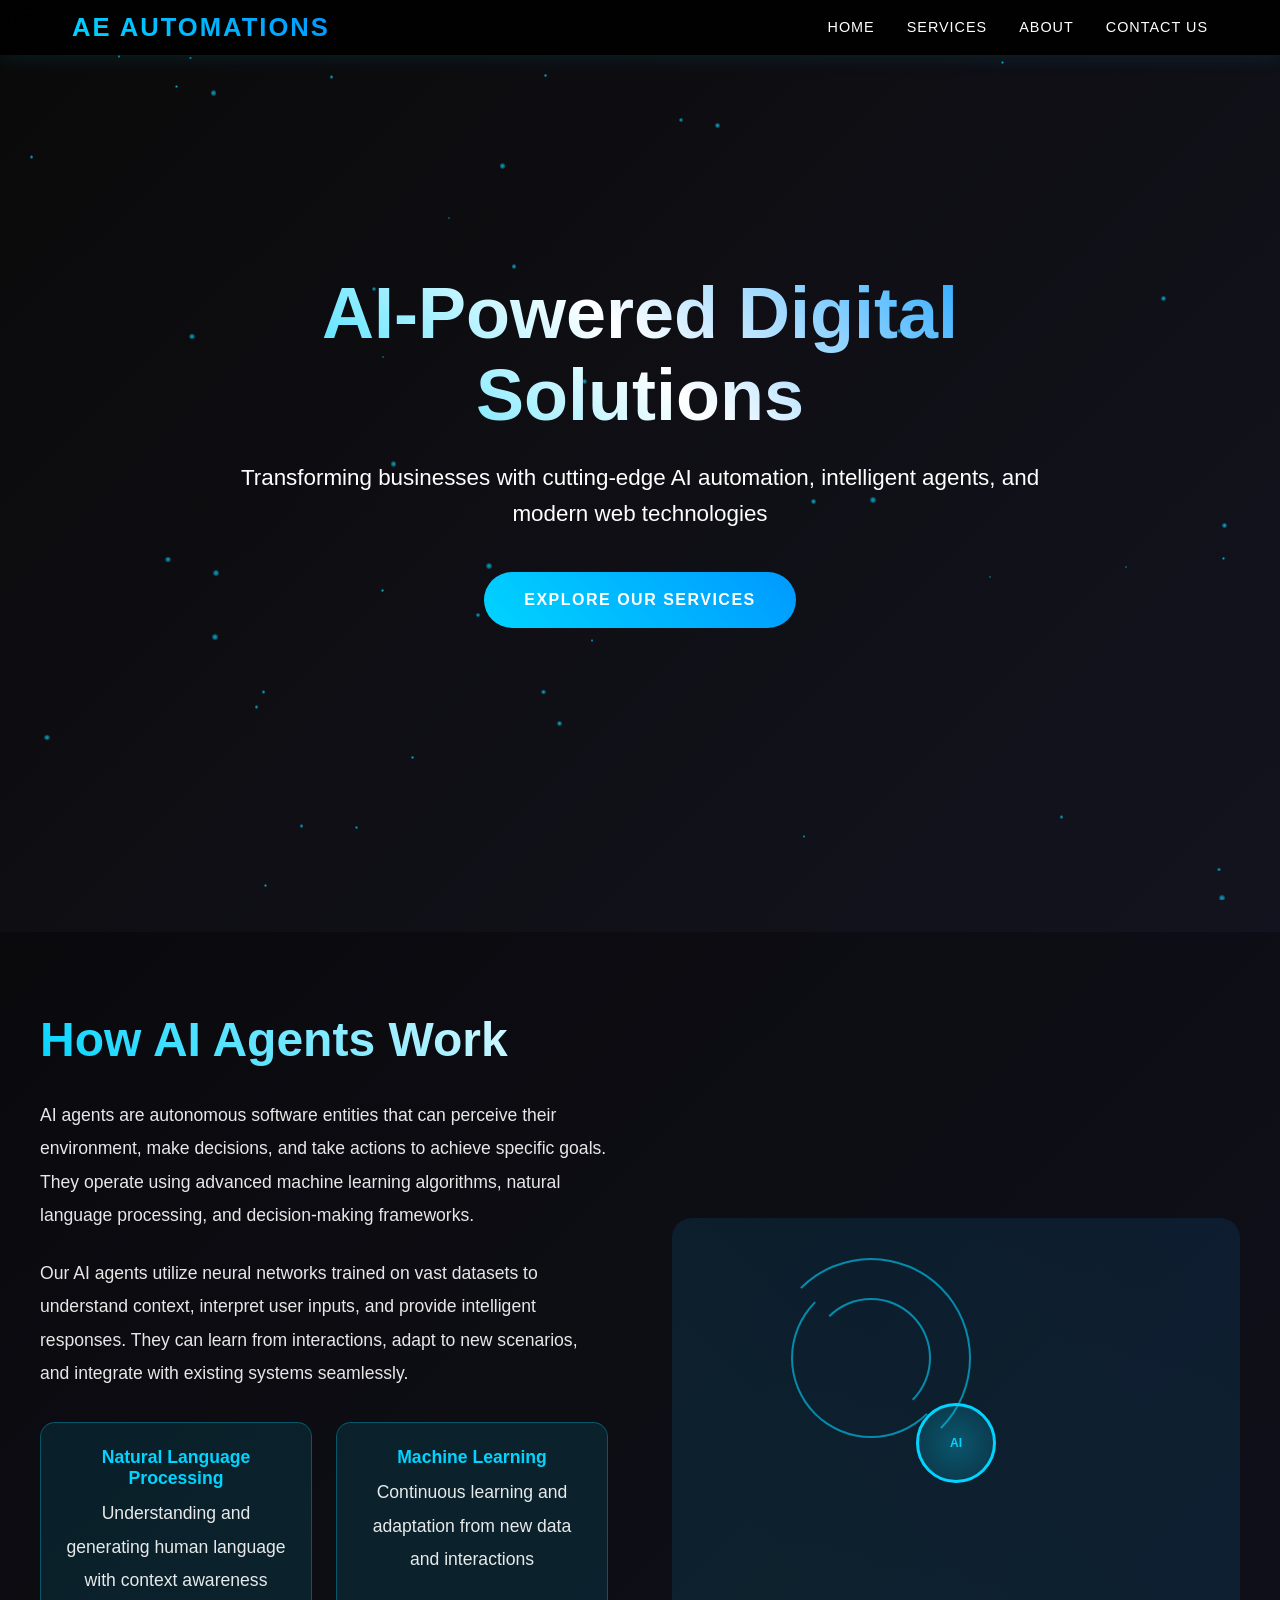
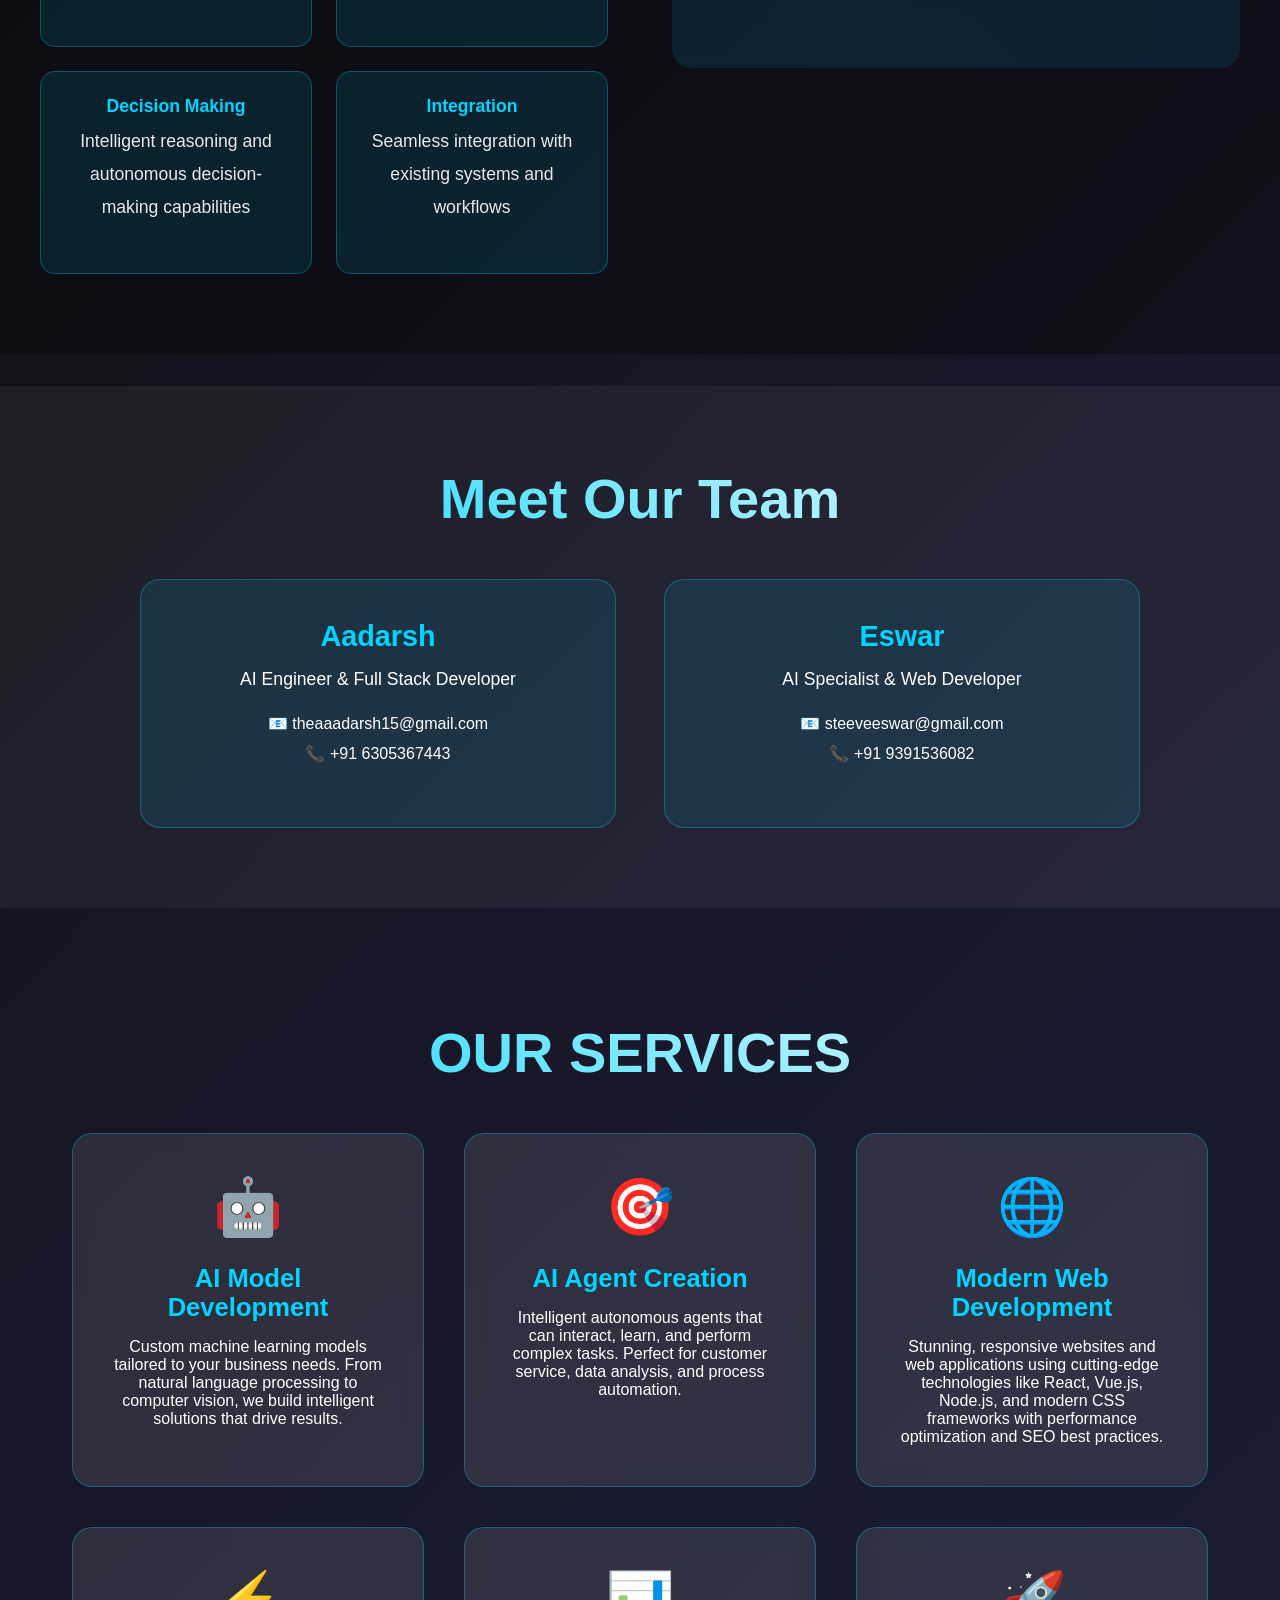
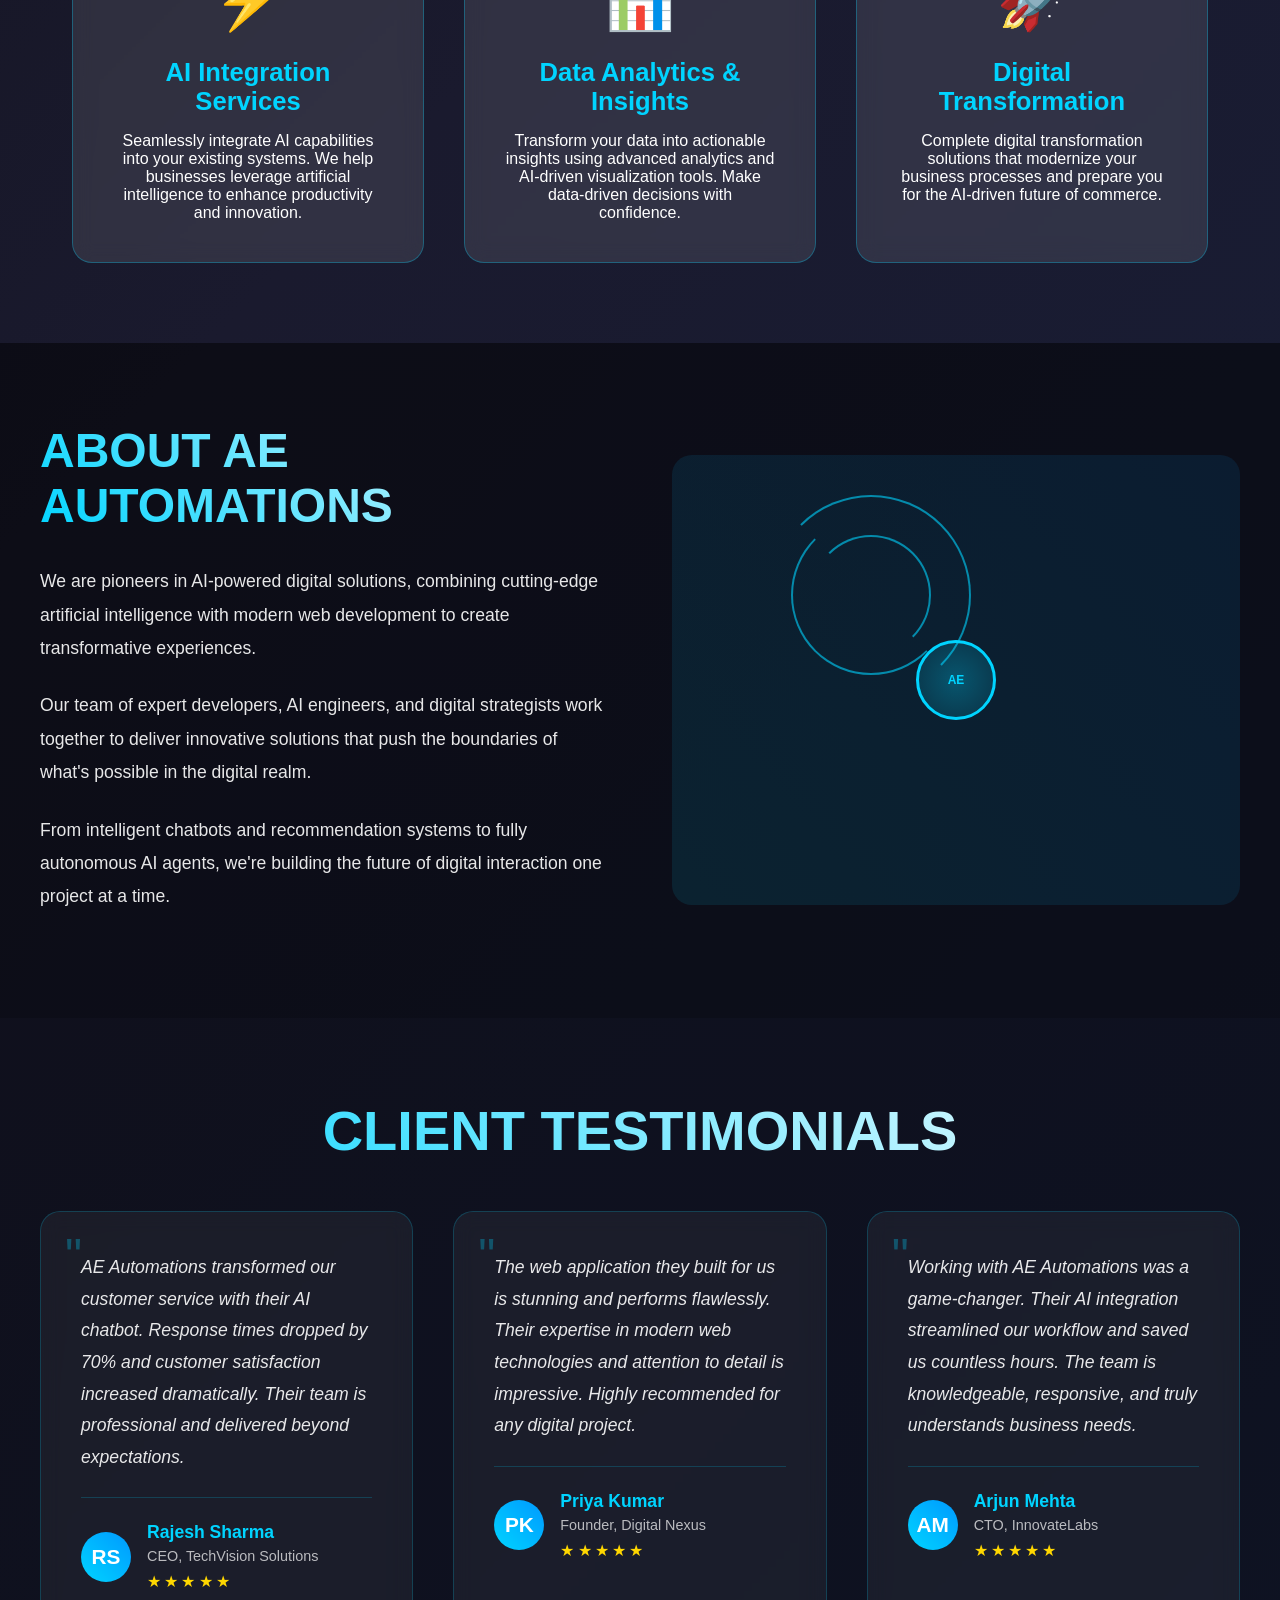
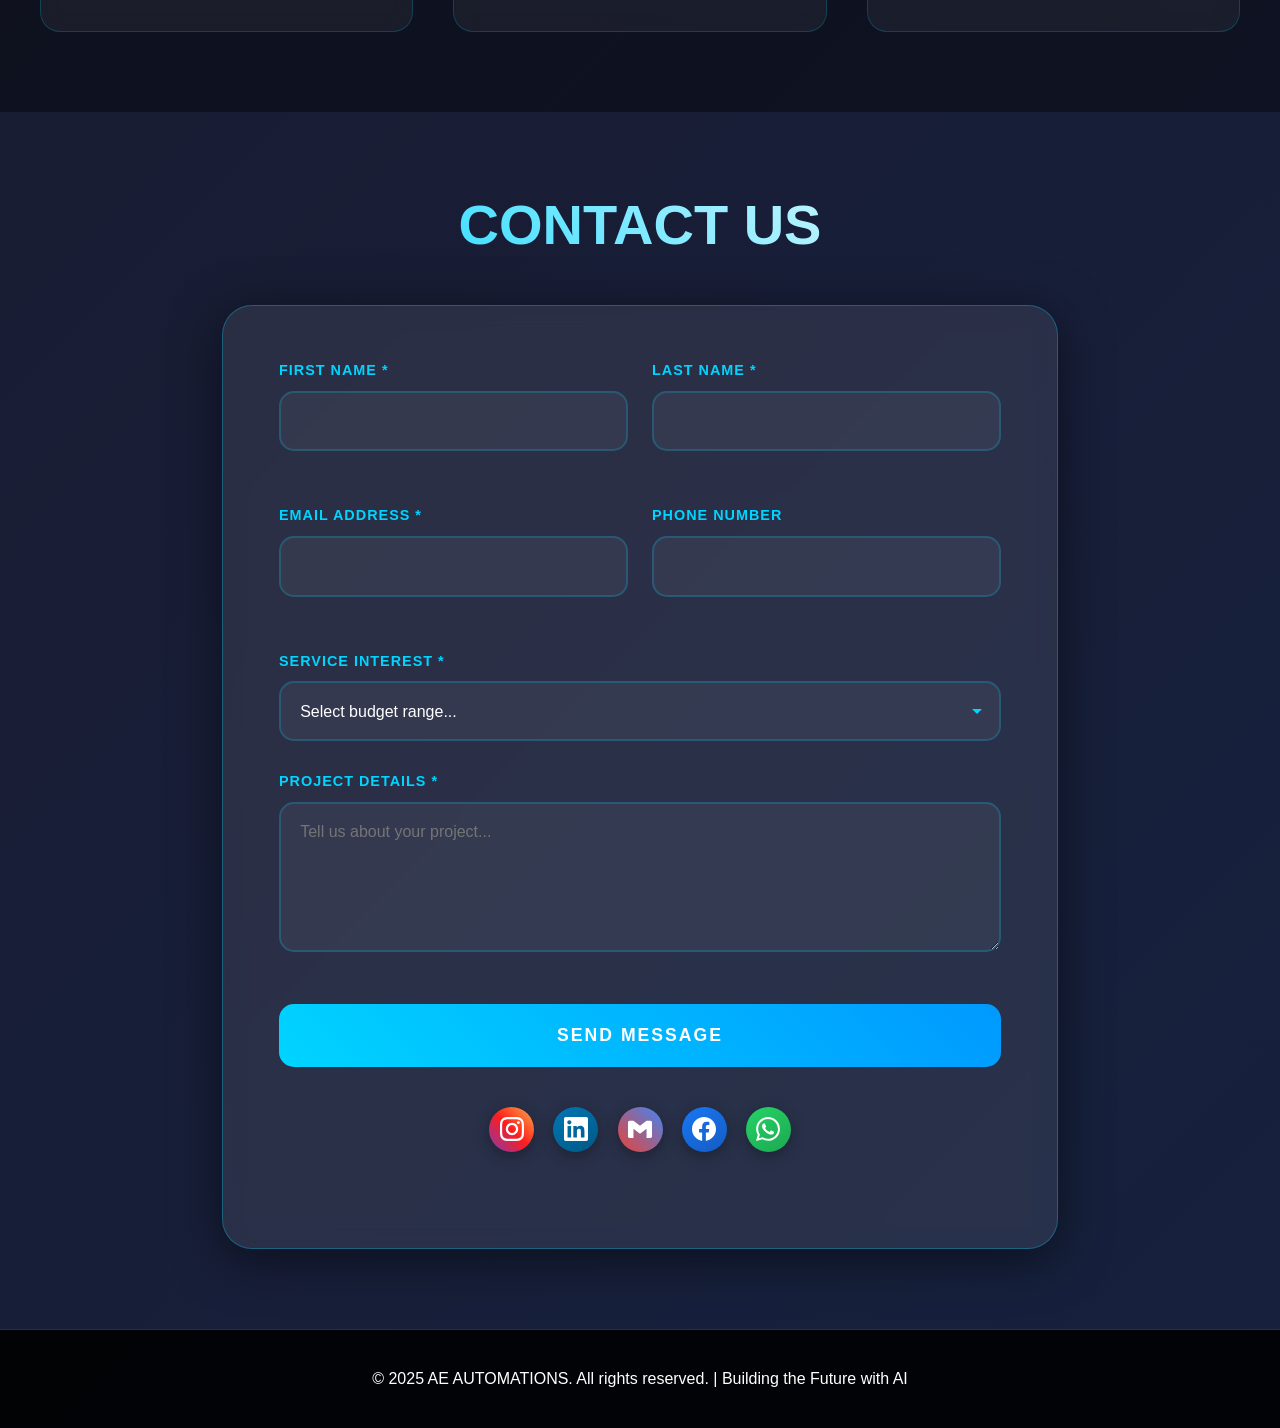
<file: index-1.html>
<!DOCTYPE html>
<html lang="en">
<head>
    <meta charset="UTF-8">
    <meta name="viewport" content="width=device-width, initial-scale=1.0">
    <title>AE AUTOMATIONS - AI Solutions & Web Services</title>
    <style>
        * {
            margin: 0;
            padding: 0;
            box-sizing: border-box;
        }

        body {
            font-family: 'Segoe UI', Tahoma, Geneva, Verdana, sans-serif;
            background: linear-gradient(135deg, #0a0a0a 0%, #1a1a2e 50%, #16213e 100%);
            color: #ffffff;
            overflow-x: hidden;
        }

        /* Navigation */
        .navbar {
            position: fixed;
            top: 0;
            width: 100%;
            background: rgba(0, 0, 0, 0.9);
            backdrop-filter: blur(10px);
            z-index: 1000;
            padding: 0.8rem 0;
            transition: all 0.3s ease;
            box-shadow: 0 2px 20px rgba(0, 212, 255, 0.1);
        }

        .nav-container {
            max-width: 1200px;
            margin: 0 auto;
            display: flex;
            justify-content: space-between;
            align-items: center;
            padding: 0 2rem;
        }

        .logo {
            font-size: 1.6rem;
            font-weight: bold;
            background: linear-gradient(45deg, #00d4ff, #0099ff);
            -webkit-background-clip: text;
            -webkit-text-fill-color: transparent;
            background-clip: text;
            letter-spacing: 2px;
        }

        .nav-links {
            display: flex;
            gap: 2rem;
            list-style: none;
        }

        .nav-links a {
            color: #ffffff;
            text-decoration: none;
            font-weight: 500;
            font-size: 0.9rem;
            text-transform: uppercase;
            letter-spacing: 1px;
            transition: all 0.3s ease;
            position: relative;
            cursor: pointer;
        }

        .nav-links a:hover {
            color: #00d4ff;
        }

        .nav-links a::after {
            content: '';
            position: absolute;
            bottom: -5px;
            left: 0;
            width: 0;
            height: 2px;
            background: linear-gradient(45deg, #00d4ff, #0099ff);
            transition: width 0.3s ease;
        }

        .nav-links a:hover::after {
            width: 100%;
        }

        /* Hero Section */
        .hero {
            height: 100vh;
            display: flex;
            align-items: center;
            justify-content: center;
            position: relative;
            overflow: hidden;
        }

        .hero-content {
            text-align: center;
            z-index: 10;
            max-width: 900px;
            padding: 0 2rem;
        }

        .hero h1 {
            font-size: 4.5rem;
            margin-bottom: 1.5rem;
            background: linear-gradient(45deg, #00d4ff, #ffffff, #0099ff);
            -webkit-background-clip: text;
            -webkit-text-fill-color: transparent;
            background-clip: text;
            animation: fadeInUp 1s ease-out;
            font-weight: 800;
        }

        .hero p {
            font-size: 1.4rem;
            margin-bottom: 2.5rem;
            opacity: 0.9;
            animation: fadeInUp 1s ease-out 0.3s both;
            line-height: 1.6;
        }

        .cta-button {
            display: inline-block;
            padding: 1.2rem 2.5rem;
            background: linear-gradient(45deg, #00d4ff, #0099ff);
            color: #ffffff;
            text-decoration: none;
            border-radius: 50px;
            font-weight: bold;
            text-transform: uppercase;
            letter-spacing: 1.5px;
            transition: all 0.3s ease;
            animation: fadeInUp 1s ease-out 0.6s both;
            cursor: pointer;
        }

        .cta-button:hover {
            transform: translateY(-5px);
            box-shadow: 0 15px 40px rgba(0, 212, 255, 0.5);
        }

        /* Particles */
        .particles {
            position: absolute;
            top: 0;
            left: 0;
            width: 100%;
            height: 100%;
            overflow: hidden;
            z-index: 1;
        }

        .particle {
            position: absolute;
            background: radial-gradient(circle, rgba(0, 212, 255, 0.8), transparent);
            border-radius: 50%;
            animation: float 6s ease-in-out infinite;
        }

        /* AI Info Section */
        .ai-info {
            background: rgba(0, 0, 0, 0.3);
            padding: 5rem 2rem;
            margin: 2rem 0;
        }

        .ai-container {
            max-width: 1200px;
            margin: 0 auto;
            display: grid;
            grid-template-columns: 1fr 1fr;
            gap: 4rem;
            align-items: center;
        }

        .ai-text h2 {
            font-size: 3rem;
            margin-bottom: 2rem;
            background: linear-gradient(45deg, #00d4ff, #ffffff);
            -webkit-background-clip: text;
            -webkit-text-fill-color: transparent;
            background-clip: text;
        }

        .ai-text p {
            font-size: 1.1rem;
            line-height: 1.9;
            margin-bottom: 1.5rem;
            opacity: 0.9;
        }

        .ai-features {
            display: grid;
            grid-template-columns: 1fr 1fr;
            gap: 1.5rem;
            margin-top: 2rem;
        }

        .ai-feature {
            background: rgba(0, 212, 255, 0.1);
            padding: 1.5rem;
            border-radius: 15px;
            border: 1px solid rgba(0, 212, 255, 0.3);
            text-align: center;
            transition: all 0.3s ease;
        }

        .ai-feature:hover {
            transform: translateY(-5px);
            box-shadow: 0 10px 30px rgba(0, 212, 255, 0.2);
        }

        .ai-feature h4 {
            color: #00d4ff;
            margin-bottom: 0.5rem;
            font-size: 1.1rem;
        }

        .ai-visual {
            height: 450px;
            background: linear-gradient(45deg, rgba(0, 212, 255, 0.1), rgba(0, 153, 255, 0.1));
            border-radius: 20px;
            display: flex;
            align-items: center;
            justify-content: center;
            position: relative;
            overflow: hidden;
        }

        /* Team Section */
        .team-info {
            background: rgba(255, 255, 255, 0.05);
            padding: 5rem 2rem;
            margin: 2rem 0;
        }

        .team-container {
            max-width: 1000px;
            margin: 0 auto;
            text-align: center;
        }

        .team-grid {
            display: grid;
            grid-template-columns: 1fr 1fr;
            gap: 3rem;
            margin-top: 3rem;
        }

        .team-member {
            background: rgba(0, 212, 255, 0.1);
            padding: 2.5rem;
            border-radius: 20px;
            border: 1px solid rgba(0, 212, 255, 0.3);
            transition: all 0.3s ease;
        }

        .team-member:hover {
            transform: translateY(-8px);
            box-shadow: 0 20px 40px rgba(0, 212, 255, 0.3);
        }

        .team-member h3 {
            color: #00d4ff;
            font-size: 1.8rem;
            margin-bottom: 1rem;
        }

        .contact-info {
            margin: 1.5rem 0;
        }

        .contact-info p {
            margin: 0.7rem 0;
            font-size: 1rem;
        }

        /* Services */
        .services {
            padding: 5rem 2rem;
            max-width: 1200px;
            margin: 0 auto;
        }

        .section-title {
            text-align: center;
            font-size: 3.5rem;
            margin-bottom: 3rem;
            background: linear-gradient(45deg, #00d4ff, #ffffff);
            -webkit-background-clip: text;
            -webkit-text-fill-color: transparent;
            background-clip: text;
            font-weight: 800;
        }

        .services-grid {
            display: grid;
            grid-template-columns: repeat(auto-fit, minmax(320px, 1fr));
            gap: 2.5rem;
        }

        .service-card {
            background: rgba(255, 255, 255, 0.1);
            backdrop-filter: blur(10px);
            border-radius: 20px;
            padding: 2.5rem;
            text-align: center;
            transition: all 0.3s ease;
            border: 1px solid rgba(0, 212, 255, 0.3);
        }

        .service-card:hover {
            transform: translateY(-10px);
            box-shadow: 0 20px 40px rgba(0, 212, 255, 0.3);
            border-color: rgba(0, 212, 255, 0.6);
        }

        .service-icon {
            font-size: 3.5rem;
            margin-bottom: 1.5rem;
        }

        .service-card h3 {
            font-size: 1.6rem;
            margin-bottom: 1rem;
            color: #00d4ff;
        }

        /* About Section */
        .about {
            padding: 5rem 2rem;
            background: rgba(0, 0, 0, 0.5);
        }

        .about-container {
            max-width: 1200px;
            margin: 0 auto;
            display: grid;
            grid-template-columns: 1fr 1fr;
            gap: 4rem;
            align-items: center;
        }

        .about-text h2 {
            font-size: 3rem;
            margin-bottom: 2rem;
            background: linear-gradient(45deg, #00d4ff, #ffffff);
            -webkit-background-clip: text;
            -webkit-text-fill-color: transparent;
            background-clip: text;
        }

        .about-text p {
            font-size: 1.1rem;
            line-height: 1.9;
            margin-bottom: 1.5rem;
            opacity: 0.9;
        }

        .about-visual {
            height: 450px;
            background: linear-gradient(45deg, rgba(0, 212, 255, 0.1), rgba(0, 153, 255, 0.1));
            border-radius: 20px;
            display: flex;
            align-items: center;
            justify-content: center;
            position: relative;
            overflow: hidden;
        }

        /* Jarvis Interface */
        .jarvis-interface {
            width: 250px;
            height: 250px;
            position: relative;
            display: flex;
            align-items: center;
            justify-content: center;
        }

        .jarvis-core {
            width: 80px;
            height: 80px;
            border: 3px solid #00d4ff;
            border-radius: 50%;
            position: relative;
            animation: jarvisPulse 2s ease-in-out infinite;
            background: radial-gradient(circle, rgba(0, 212, 255, 0.3), rgba(0, 212, 255, 0.1));
        }

        .jarvis-ring {
            position: absolute;
            border: 2px solid rgba(0, 212, 255, 0.6);
            border-radius: 50%;
            animation: jarvisRotate 4s linear infinite;
        }

        .jarvis-ring:nth-child(1) {
            width: 120px;
            height: 120px;
            top: -20px;
            left: -20px;
            border-left-color: transparent;
            border-bottom-color: transparent;
        }

        .jarvis-ring:nth-child(2) {
            width: 160px;
            height: 160px;
            top: -40px;
            left: -40px;
            border-right-color: transparent;
            border-top-color: transparent;
            animation-direction: reverse;
            animation-duration: 6s;
        }

        .jarvis-ring:nth-child(3) {
            width: 200px;
            height: 200px;
            top: -60px;
            left: -60px;
            border-left-color: transparent;
            border-bottom-color: transparent;
            animation-duration: 8s;
        }

        /* Testimonials Section */
        .testimonials {
            padding: 5rem 2rem;
            background: rgba(0, 0, 0, 0.4);
            position: relative;
            overflow: hidden;
        }

        .testimonials-container {
            max-width: 1200px;
            margin: 0 auto;
        }

        .testimonials-grid {
            display: grid;
            grid-template-columns: repeat(auto-fit, minmax(350px, 1fr));
            gap: 2.5rem;
            margin-top: 3rem;
        }

        .testimonial-card {
            background: rgba(255, 255, 255, 0.05);
            backdrop-filter: blur(10px);
            border-radius: 20px;
            padding: 2.5rem;
            border: 1px solid rgba(0, 212, 255, 0.2);
            transition: all 0.3s ease;
            position: relative;
        }

        .testimonial-card:hover {
            transform: translateY(-8px);
            box-shadow: 0 20px 40px rgba(0, 212, 255, 0.2);
            border-color: rgba(0, 212, 255, 0.5);
        }

        .quote-icon {
            font-size: 3rem;
            color: #00d4ff;
            opacity: 0.3;
            position: absolute;
            top: 1rem;
            left: 1.5rem;
        }

        .testimonial-text {
            font-size: 1.1rem;
            line-height: 1.8;
            margin-bottom: 1.5rem;
            font-style: italic;
            color: rgba(255, 255, 255, 0.9);
            position: relative;
            z-index: 1;
        }

        .testimonial-author {
            display: flex;
            align-items: center;
            gap: 1rem;
            margin-top: 1.5rem;
            padding-top: 1.5rem;
            border-top: 1px solid rgba(0, 212, 255, 0.2);
        }

        .author-avatar {
            width: 50px;
            height: 50px;
            border-radius: 50%;
            background: linear-gradient(45deg, #00d4ff, #0099ff);
            display: flex;
            align-items: center;
            justify-content: center;
            font-size: 1.3rem;
            font-weight: bold;
            color: white;
        }

        .author-info h4 {
            color: #00d4ff;
            font-size: 1.1rem;
            margin-bottom: 0.3rem;
        }

        .author-info p {
            color: rgba(255, 255, 255, 0.7);
            font-size: 0.9rem;
        }

        .rating {
            display: flex;
            gap: 0.2rem;
            margin-top: 0.5rem;
        }

        .star {
            color: #ffd700;
            font-size: 1rem;
        }

        /* Contact Section */
        .contact {
            padding: 5rem 2rem;
            max-width: 900px;
            margin: 0 auto;
        }

        .contact-form {
            background: rgba(255, 255, 255, 0.08);
            backdrop-filter: blur(10px);
            border-radius: 30px;
            padding: 3.5rem;
            border: 1px solid rgba(0, 212, 255, 0.3);
            box-shadow: 0 10px 50px rgba(0, 0, 0, 0.5);
        }

        .form-row {
            display: grid;
            grid-template-columns: 1fr 1fr;
            gap: 1.5rem;
            margin-bottom: 1.5rem;
        }

        .form-group {
            margin-bottom: 2rem;
        }

        .form-group label {
            display: block;
            margin-bottom: 0.8rem;
            color: #00d4ff;
            font-weight: 600;
            text-transform: uppercase;
            letter-spacing: 1px;
            font-size: 0.9rem;
        }

        .form-group input,
        .form-group textarea,
        .form-group select {
            width: 100%;
            padding: 1.2rem;
            background: rgba(255, 255, 255, 0.05);
            border: 2px solid rgba(0, 212, 255, 0.2);
            border-radius: 15px;
            color: #ffffff;
            font-size: 1rem;
            transition: all 0.3s ease;
            font-family: inherit;
        }

        .form-group input:focus,
        .form-group textarea:focus,
        .form-group select:focus {
            outline: none;
            border-color: #00d4ff;
            box-shadow: 0 0 25px rgba(0, 212, 255, 0.3);
            background: rgba(255, 255, 255, 0.1);
        }

        .form-group select {
            cursor: pointer;
            appearance: none;
            background-image: url("data:image/svg+xml,%3Csvg xmlns='http://www.w3.org/2000/svg' width='12' height='12' viewBox='0 0 12 12'%3E%3Cpath fill='%2300d4ff' d='M6 9L1 4h10z'/%3E%3C/svg%3E");
            background-repeat: no-repeat;
            background-position: right 1rem center;
            padding-right: 2.5rem;
        }

        .form-group select option {
            background: #1a1a2e;
            color: white;
        }

        .submit-btn {
            width: 100%;
            padding: 1.3rem;
            background: linear-gradient(45deg, #00d4ff, #0099ff);
            border: none;
            border-radius: 15px;
            color: #ffffff;
            font-size: 1.1rem;
            font-weight: bold;
            text-transform: uppercase;
            letter-spacing: 2px;
            cursor: pointer;
            transition: all 0.3s ease;
            margin-top: 1rem;
        }

        .submit-btn:hover {
            transform: translateY(-3px);
            box-shadow: 0 15px 40px rgba(0, 212, 255, 0.5);
        }

        .submit-btn:active {
            transform: translateY(-1px);
        }

        /* Social Media */
        .social-media {
            display: flex;
            justify-content: center;
            gap: 1.2rem;
            margin: 2.5rem 0;
            perspective: 1000px;
        }

        .social-icon {
            display: inline-flex;
            align-items: center;
            justify-content: center;
            width: 45px;
            height: 45px;
            border-radius: 50%;
            color: white;
            text-decoration: none;
            font-size: 1.2rem;
            transition: all 0.4s cubic-bezier(0.175, 0.885, 0.32, 1.275);
            position: relative;
            transform-style: preserve-3d;
            box-shadow: 0 4px 15px rgba(0, 0, 0, 0.3);
        }

        .social-icon:hover {
            transform: translateY(-10px) rotateX(10deg) scale(1.15);
            box-shadow: 0 25px 50px rgba(0, 0, 0, 0.4);
        }

        .instagram {
            background: linear-gradient(45deg, #833ab4, #fd1d1d, #fcb045);
        }

        .linkedin {
            background: linear-gradient(145deg, #0077b5, #005885);
        }

        .email {
            background: linear-gradient(45deg, #ea4335, #4285f4);
        }

        .facebook {
            background: linear-gradient(145deg, #1877f2, #145cc4);
        }

        .whatsapp {
            background: linear-gradient(145deg, #25d366, #1da851);
        }

        /* Footer */
        .footer {
            background: rgba(0, 0, 0, 0.9);
            text-align: center;
            padding: 2.5rem;
            border-top: 1px solid rgba(0, 212, 255, 0.3);
        }

        /* Animations */
        @keyframes fadeInUp {
            from {
                opacity: 0;
                transform: translateY(50px);
            }
            to {
                opacity: 1;
                transform: translateY(0);
            }
        }

        @keyframes float {
            0%, 100% { transform: translateY(0px) rotate(0deg); }
            50% { transform: translateY(-20px) rotate(180deg); }
        }

        @keyframes jarvisPulse {
            0%, 100% { 
                transform: scale(1);
                box-shadow: 0 0 20px rgba(0, 212, 255, 0.5);
            }
            50% { 
                transform: scale(1.1);
                box-shadow: 0 0 40px rgba(0, 212, 255, 0.8);
            }
        }

        @keyframes jarvisRotate {
            0% { transform: rotate(0deg); }
            100% { transform: rotate(360deg); }
        }

        /* Responsive */
        @media (max-width: 768px) {
            .hero h1 { font-size: 2.5rem; }
            .hero p { font-size: 1.2rem; }
            .nav-links { display: none; }
            .about-container, .ai-container { grid-template-columns: 1fr; }
            .team-grid { grid-template-columns: 1fr; }
            .ai-features { grid-template-columns: 1fr; }
            .services-grid { grid-template-columns: 1fr; }
            .form-row { grid-template-columns: 1fr; }
            .contact-form { padding: 2rem; }
        }
    </style>
</head>
<body>
    <!-- Navigation -->
    <nav class="navbar">
        <div class="nav-container">
            <div class="logo">AE AUTOMATIONS</div>
            <ul class="nav-links">
                <li><a onclick="scrollToSection('home')">HOME</a></li>
                <li><a onclick="scrollToSection('services')">SERVICES</a></li>
                <li><a onclick="scrollToSection('about')">ABOUT</a></li>
                <li><a onclick="scrollToSection('contact')">CONTACT US</a></li>
            </ul>
        </div>
    </nav>

    <!-- Hero Section -->
    <section id="home" class="hero">
        <div class="particles"></div>
        <div class="hero-content">
            <h1>AI-Powered Digital Solutions</h1>
            <p>Transforming businesses with cutting-edge AI automation, intelligent agents, and modern web technologies</p>
            <a class="cta-button" onclick="scrollToSection('services')">Explore Our Services</a>
        </div>
    </section>

    <!-- AI Agents Information -->
    <section class="ai-info">
        <div class="ai-container">
            <div class="ai-text">
                <h2>How AI Agents Work</h2>
                <p>AI agents are autonomous software entities that can perceive their environment, make decisions, and take actions to achieve specific goals. They operate using advanced machine learning algorithms, natural language processing, and decision-making frameworks.</p>
                
                <p>Our AI agents utilize neural networks trained on vast datasets to understand context, interpret user inputs, and provide intelligent responses. They can learn from interactions, adapt to new scenarios, and integrate with existing systems seamlessly.</p>
                
                <div class="ai-features">
                    <div class="ai-feature">
                        <h4>Natural Language Processing</h4>
                        <p>Understanding and generating human language with context awareness</p>
                    </div>
                    <div class="ai-feature">
                        <h4>Machine Learning</h4>
                        <p>Continuous learning and adaptation from new data and interactions</p>
                    </div>
                    <div class="ai-feature">
                        <h4>Decision Making</h4>
                        <p>Intelligent reasoning and autonomous decision-making capabilities</p>
                    </div>
                    <div class="ai-feature">
                        <h4>Integration</h4>
                        <p>Seamless integration with existing systems and workflows</p>
                    </div>
                </div>
            </div>
            <div class="ai-visual">
                <div class="jarvis-interface">
                    <div class="jarvis-ring"></div>
                    <div class="jarvis-ring"></div>
                    <div class="jarvis-ring"></div>
                    <div class="jarvis-core">
                        <div style="position: absolute; top: 50%; left: 50%; transform: translate(-50%, -50%); color: #00d4ff; font-size: 12px; font-weight: bold;">AI</div>
                    </div>
                </div>
            </div>
        </div>
    </section>

    <!-- Team Information -->
    <section class="team-info">
        <div class="team-container">
            <h2 class="section-title">Meet Our Team</h2>
            <div class="team-grid">
                <div class="team-member">
                    <h3>Aadarsh</h3>
                    <p style="font-size: 1.1rem; margin-bottom: 1rem;">AI Engineer & Full Stack Developer</p>
                    <div class="contact-info">
                        <p>📧 theaaadarsh15@gmail.com</p>
                        <p>📞 +91 6305367443</p>
                    </div>
                </div>
                <div class="team-member">
                    <h3>Eswar</h3>
                    <p style="font-size: 1.1rem; margin-bottom: 1rem;">AI Specialist & Web Developer</p>
                    <div class="contact-info">
                        <p>📧 steeveeswar@gmail.com</p>
                        <p>📞 +91 9391536082</p>
                    </div>
                </div>
            </div>
        </div>
    </section>

    <!-- Services Section -->
    <section id="services" class="services">
        <h2 class="section-title">OUR SERVICES</h2>
        <div class="services-grid">
            <div class="service-card">
                <div class="service-icon">🤖</div>
                <h3>AI Model Development</h3>
                <p>Custom machine learning models tailored to your business needs. From natural language processing to computer vision, we build intelligent solutions that drive results.</p>
            </div>
            <div class="service-card">
                <div class="service-icon">🎯</div>
                <h3>AI Agent Creation</h3>
                <p>Intelligent autonomous agents that can interact, learn, and perform complex tasks. Perfect for customer service, data analysis, and process automation.</p>
            </div>
            <div class="service-card">
                <div class="service-icon">🌐</div>
                <h3>Modern Web Development</h3>
                <p>Stunning, responsive websites and web applications using cutting-edge technologies like React, Vue.js, Node.js, and modern CSS frameworks with performance optimization and SEO best practices.</p>
            </div>
            <div class="service-card">
                <div class="service-icon">⚡</div>
                <h3>AI Integration Services</h3>
                <p>Seamlessly integrate AI capabilities into your existing systems. We help businesses leverage artificial intelligence to enhance productivity and innovation.</p>
            </div>
            <div class="service-card">
                <div class="service-icon">📊</div>
                <h3>Data Analytics & Insights</h3>
                <p>Transform your data into actionable insights using advanced analytics and AI-driven visualization tools. Make data-driven decisions with confidence.</p>
            </div>
            <div class="service-card">
                <div class="service-icon">🚀</div>
                <h3>Digital Transformation</h3>
                <p>Complete digital transformation solutions that modernize your business processes and prepare you for the AI-driven future of commerce.</p>
            </div>
        </div>
    </section>

    <!-- About Section -->
    <section id="about" class="about">
        <div class="about-container">
            <div class="about-text">
                <h2>ABOUT AE AUTOMATIONS</h2>
                <p>We are pioneers in AI-powered digital solutions, combining cutting-edge artificial intelligence with modern web development to create transformative experiences.</p>
                <p>Our team of expert developers, AI engineers, and digital strategists work together to deliver innovative solutions that push the boundaries of what's possible in the digital realm.</p>
                <p>From intelligent chatbots and recommendation systems to fully autonomous AI agents, we're building the future of digital interaction one project at a time.</p>
            </div>
            <div class="about-visual">
                <div class="jarvis-interface">
                    <div class="jarvis-ring"></div>
                    <div class="jarvis-ring"></div>
                    <div class="jarvis-ring"></div>
                    <div class="jarvis-core">
                        <div style="position: absolute; top: 50%; left: 50%; transform: translate(-50%, -50%); color: #00d4ff; font-size: 12px; font-weight: bold;">AE</div>
                    </div>
                </div>
            </div>
        </div>
    </section>

    <!-- Testimonials Section -->
    <section class="testimonials">
        <div class="testimonials-container">
            <h2 class="section-title">CLIENT TESTIMONIALS</h2>
            <div class="testimonials-grid">
                <div class="testimonial-card">
                    <div class="quote-icon">"</div>
                    <p class="testimonial-text">AE Automations transformed our customer service with their AI chatbot. Response times dropped by 70% and customer satisfaction increased dramatically. Their team is professional and delivered beyond expectations.</p>
                    <div class="testimonial-author">
                        <div class="author-avatar">RS</div>
                        <div class="author-info">
                            <h4>Rajesh Sharma</h4>
                            <p>CEO, TechVision Solutions</p>
                            <div class="rating">
                                <span class="star">★</span>
                                <span class="star">★</span>
                                <span class="star">★</span>
                                <span class="star">★</span>
                                <span class="star">★</span>
                            </div>
                        </div>
                    </div>
                </div>

                <div class="testimonial-card">
                    <div class="quote-icon">"</div>
                    <p class="testimonial-text">The web application they built for us is stunning and performs flawlessly. Their expertise in modern web technologies and attention to detail is impressive. Highly recommended for any digital project.</p>
                    <div class="testimonial-author">
                        <div class="author-avatar">PK</div>
                        <div class="author-info">
                            <h4>Priya Kumar</h4>
                            <p>Founder, Digital Nexus</p>
                            <div class="rating">
                                <span class="star">★</span>
                                <span class="star">★</span>
                                <span class="star">★</span>
                                <span class="star">★</span>
                                <span class="star">★</span>
                            </div>
                        </div>
                    </div>
                </div>

                <div class="testimonial-card">
                    <div class="quote-icon">"</div>
                    <p class="testimonial-text">Working with AE Automations was a game-changer. Their AI integration streamlined our workflow and saved us countless hours. The team is knowledgeable, responsive, and truly understands business needs.</p>
                    <div class="testimonial-author">
                        <div class="author-avatar">AM</div>
                        <div class="author-info">
                            <h4>Arjun Mehta</h4>
                            <p>CTO, InnovateLabs</p>
                            <div class="rating">
                                <span class="star">★</span>
                                <span class="star">★</span>
                                <span class="star">★</span>
                                <span class="star">★</span>
                                <span class="star">★</span>
                            </div>
                        </div>
                    </div>
                </div>
            </div>
        </div>
    </section>

    <!-- Enhanced Contact Section -->
    <section id="contact" class="contact">
        <h2 class="section-title">CONTACT US</h2>
        <div class="contact-form">
            <form id="contactForm">
                <div class="form-row">
                    <div class="form-group">
                        <label for="firstName">First Name *</label>
                        <input type="text" id="firstName" name="firstName" required>
                    </div>
                    <div class="form-group">
                        <label for="lastName">Last Name *</label>
                        <input type="text" id="lastName" name="lastName" required>
                    </div>
                </div>
                
                <div class="form-row">
                    <div class="form-group">
                        <label for="email">Email Address *</label>
                        <input type="email" id="email" name="email" required>
                    </div>
                    <div class="form-group">
                        <label for="phone">Phone Number</label>
                        <input type="tel" id="phone" name="phone">
                    </div>
                </div>

                <div class="form-group">
                    <label for="service">Service Interest *</label>
                    <select id="service" name="service" required>
                        <option value="">Select budget range...</option>
                        <option value="under-5k">Under $5,000</option>
                        <option value="5k-10k">$5,000 - $10,000</option>
                        <option value="10k-25k">$10,000 - $25,000</option>
                        <option value="25k-50k">$25,000 - $50,000</option>
                        <option value="50k-plus">$50,000+</option>
                    </select>
                </div>

                <div class="form-group">
                    <label for="message">Project Details *</label>
                    <textarea id="message" name="message" rows="6" required placeholder="Tell us about your project..."></textarea>
                </div>
                
                <button type="submit" class="submit-btn">Send Message</button>
            </form>
            
            <!-- Social Media Links -->
            <div class="social-media">
                <a href="https://instagram.com/ae_automations" class="social-icon instagram" title="Instagram">
                    <svg width="24" height="24" viewBox="0 0 24 24" fill="currentColor">
                        <path d="M12 2.163c3.204 0 3.584.012 4.85.07 3.252.148 4.771 1.691 4.919 4.919.058 1.265.069 1.645.069 4.849 0 3.205-.012 3.584-.069 4.849-.149 3.225-1.664 4.771-4.919 4.919-1.266.058-1.644.07-4.85.07-3.204 0-3.584-.012-4.849-.07-3.26-.149-4.771-1.699-4.919-4.92-.058-1.265-.07-1.644-.07-4.849 0-3.204.013-3.583.07-4.849.149-3.227 1.664-4.771 4.919-4.919 1.266-.057 1.645-.069 4.849-.069zm0-2.163c-3.259 0-3.667.014-4.947.072-4.358.2-6.78 2.618-6.98 6.98-.059 1.281-.073 1.689-.073 4.948 0 3.259.014 3.668.072 4.948.2 4.358 2.618 6.78 6.98 6.98 1.281.058 1.689.072 4.948.072 3.259 0 3.668-.014 4.948-.072 4.354-.2 6.782-2.618 6.979-6.98.059-1.28.073-1.689.073-4.948 0-3.259-.014-3.667-.072-4.947-.196-4.354-2.617-6.78-6.979-6.98-1.281-.059-1.69-.073-4.949-.073zm0 5.838c-3.403 0-6.162 2.759-6.162 6.162s2.759 6.163 6.162 6.163 6.162-2.759 6.162-6.163c0-3.403-2.759-6.162-6.162-6.162zm0 10.162c-2.209 0-4-1.79-4-4 0-2.209 1.791-4 4-4s4 1.791 4 4c0 2.21-1.791 4-4 4zm6.406-11.845c-.796 0-1.441.645-1.441 1.44s.645 1.44 1.441 1.44c.795 0 1.439-.645 1.439-1.44s-.644-1.44-1.439-1.44z"/>
                    </svg>
                </a>
                <a href="https://linkedin.com/company/ae-automations" class="social-icon linkedin" title="LinkedIn">
                    <svg width="24" height="24" viewBox="0 0 24 24" fill="currentColor">
                        <path d="M20.447 20.452h-3.554v-5.569c0-1.328-.027-3.037-1.852-3.037-1.853 0-2.136 1.445-2.136 2.939v5.667H9.351V9h3.414v1.561h.046c.477-.9 1.637-1.85 3.37-1.85 3.601 0 4.267 2.37 4.267 5.455v6.286zM5.337 7.433c-1.144 0-2.063-.926-2.063-2.065 0-1.138.92-2.063 2.063-2.063 1.14 0 2.064.925 2.064 2.063 0 1.139-.925 2.065-2.064 2.065zm1.782 13.019H3.555V9h3.564v11.452zM22.225 0H1.771C.792 0 0 .774 0 1.729v20.542C0 23.227.792 24 1.771 24h20.451C23.2 24 24 23.227 24 22.271V1.729C24 .774 23.2 0 22.222 0h.003z"/>
                    </svg>
                </a>
                <a href="mailto:theaaadarsh15@gmail.com" class="social-icon email" title="Email">
                    <svg width="24" height="24" viewBox="0 0 24 24" fill="currentColor">
                        <path d="M24 5.457v13.909c0 .904-.732 1.636-1.636 1.636h-3.819V11.73L12 16.64l-6.545-4.91v9.273H1.636C.732 21.002 0 20.27 0 19.366V5.457c0-.904.732-1.636 1.636-1.636h3.819l6.545 4.91 6.545-4.91h3.819C23.268 3.821 24 4.553 24 5.457z"/>
                    </svg>
                </a>
                <a href="https://facebook.com/ae.automations" class="social-icon facebook" title="Facebook">
                    <svg width="24" height="24" viewBox="0 0 24 24" fill="currentColor">
                        <path d="M24 12.073c0-6.627-5.373-12-12-12s-12 5.373-12 12c0 5.99 4.388 10.954 10.125 11.854v-8.385H7.078v-3.47h3.047V9.43c0-3.007 1.792-4.669 4.533-4.669 1.312 0 2.686.235 2.686.235v2.953H15.83c-1.491 0-1.956.925-1.956 1.874v2.25h3.328l-.532 3.47h-2.796v8.385C19.612 23.027 24 18.062 24 12.073z"/>
                    </svg>
                </a>
                <a href="https://wa.me/916305367443" class="social-icon whatsapp" title="WhatsApp">
                    <svg width="24" height="24" viewBox="0 0 24 24" fill="currentColor">
                        <path d="M17.472 14.382c-.297-.149-1.758-.867-2.03-.967-.273-.099-.471-.148-.67.15-.197.297-.767.966-.94 1.164-.173.199-.347.223-.644.075-.297-.15-1.255-.463-2.39-1.475-.883-.788-1.48-1.761-1.653-2.059-.173-.297-.018-.458.13-.606.134-.133.298-.347.446-.52.149-.174.198-.298.298-.497.099-.198.05-.371-.025-.52-.075-.149-.669-1.612-.916-2.207-.242-.579-.487-.5-.669-.51-.173-.008-.371-.01-.57-.01-.198 0-.52.074-.792.372-.272.297-1.04 1.016-1.04 2.479 0 1.462 1.065 2.875 1.213 3.074.149.198 2.096 3.2 5.077 4.487.709.306 1.262.489 1.694.625.712.227 1.36.195 1.871.118.571-.085 1.758-.719 2.006-1.413.248-.694.248-1.289.173-1.413-.074-.124-.272-.198-.57-.347m-5.421 7.403h-.004a9.87 9.87 0 01-5.031-1.378l-.361-.214-3.741.982.998-3.648-.235-.374a9.86 9.86 0 01-1.51-5.26c.001-5.45 4.436-9.884 9.888-9.884 2.64 0 5.122 1.03 6.988 2.898a9.825 9.825 0 012.893 6.994c-.003 5.45-4.437 9.884-9.885 9.884m8.413-18.297A11.815 11.815 0 0012.05 0C5.495 0 .16 5.335.157 11.892c0 2.096.547 4.142 1.588 5.945L.057 24l6.305-1.654a11.882 11.882 0 005.683 1.448h.005c6.554 0 11.89-5.335 11.893-11.893A11.821 11.821 0 0020.484 3.488"/>
                    </svg>
                </a>
            </div>
        </div>
    </section>



    <!-- Footer -->
    <footer class="footer">
        <p>&copy; 2025 AE AUTOMATIONS. All rights reserved. | Building the Future with AI</p>
    </footer>

    <script>
        // Smooth scrolling function
        function scrollToSection(sectionId) {
            const element = document.getElementById(sectionId);
            if (element) {
                element.scrollIntoView({
                    behavior: 'smooth',
                    block: 'start'
                });
            }
        }

        // Create animated particles
        function createParticles() {
            const particlesContainer = document.querySelector('.particles');
            const particleCount = 50;

            for (let i = 0; i < particleCount; i++) {
                const particle = document.createElement('div');
                particle.className = 'particle';
                particle.style.width = Math.random() * 4 + 2 + 'px';
                particle.style.height = particle.style.width;
                particle.style.left = Math.random() * 100 + '%';
                particle.style.top = Math.random() * 100 + '%';
                particle.style.animationDelay = Math.random() * 6 + 's';
                particle.style.animationDuration = (Math.random() * 4 + 4) + 's';
                particlesContainer.appendChild(particle);
            }
        }

        // Navbar scroll effect
        window.addEventListener('scroll', () => {
            const navbar = document.querySelector('.navbar');
            if (window.scrollY > 100) {
                navbar.style.background = 'rgba(0, 0, 0, 0.95)';
            } else {
                navbar.style.background = 'rgba(0, 0, 0, 0.9)';
            }
        });

        // Form submission with Google Sheets integration
        document.getElementById('contactForm').addEventListener('submit', function(e) {
            e.preventDefault();
            
            const submitBtn = document.querySelector('.submit-btn');
            const originalText = submitBtn.textContent;
            
            // Disable button and show loading state
            submitBtn.disabled = true;
            submitBtn.textContent = 'SENDING...';
            submitBtn.style.background = 'rgba(0, 212, 255, 0.5)';
            
            // Collect form data
            const formData = new FormData(this);
            const data = {
                firstName: formData.get('firstName'),
                lastName: formData.get('lastName'),
                email: formData.get('email'),
                phone: formData.get('phone') || 'Not provided',
                service: formData.get('service'),
                message: formData.get('message'),
                timestamp: new Date().toLocaleString()
            };
            
            // Replace this URL with your Google Apps Script Web App URL
            const scriptURL = 'https://script.google.com/macros/s/AKfycbzJkxX71zk85x5HAYcFgHQUANmu5LQb8vyzxfTaN1MD9rXQha60tER-oizeDVXl7L34/exec';
            
            // Send data to Google Sheets
            fetch(scriptURL, {
                method: 'POST',
                mode: 'no-cors',
                headers: {
                    'Content-Type': 'application/json',
                },
                body: JSON.stringify(data)
            })
            .then(response => {
                submitBtn.textContent = 'MESSAGE SENT!';
                submitBtn.style.background = 'linear-gradient(45deg, #00ff88, #00cc66)';
                
                // Reset form
                this.reset();
                
                // Show success message
                alert('Thank you! Your message has been sent successfully. We will get back to you soon.');
                
                setTimeout(() => {
                    submitBtn.textContent = originalText;
                    submitBtn.style.background = 'linear-gradient(45deg, #00d4ff, #0099ff)';
                    submitBtn.disabled = false;
                }, 2000);
            })
            .catch(error => {
                console.error('Error:', error);
                submitBtn.textContent = 'ERROR - TRY AGAIN';
                submitBtn.style.background = 'linear-gradient(45deg, #ff4444, #cc0000)';
                
                alert('Oops! Something went wrong. Please try again or contact us directly.');
                
                setTimeout(() => {
                    submitBtn.textContent = originalText;
                    submitBtn.style.background = 'linear-gradient(45deg, #00d4ff, #0099ff)';
                    submitBtn.disabled = false;
                }, 3000);
            });
        });

        // Intersection Observer for animations
        const observerOptions = {
            threshold: 0.1,
            rootMargin: '0px 0px -50px 0px'
        };

        const observer = new IntersectionObserver((entries) => {
            entries.forEach(entry => {
                if (entry.isIntersecting) {
                    entry.target.style.opacity = '1';
                    entry.target.style.transform = 'translateY(0)';
                }
            });
        }, observerOptions);

        document.querySelectorAll('.service-card').forEach(card => {
            card.style.opacity = '0';
            card.style.transform = 'translateY(50px)';
            card.style.transition = 'all 0.6s ease';
            observer.observe(card);
        });

        // Initialize particles
        createParticles();

        // Interactive Jarvis mouse movement
        document.addEventListener('mousemove', (e) => {
            const jarvisInterfaces = document.querySelectorAll('.jarvis-interface');
            jarvisInterfaces.forEach(jarvis => {
                const rect = jarvis.getBoundingClientRect();
                const centerX = rect.left + rect.width / 2;
                const centerY = rect.top + rect.height / 2;
                
                const x = (e.clientX - centerX) / rect.width * 20;
                const y = (e.clientY - centerY) / rect.height * 20;
                
                jarvis.style.transform = `translate(${x * 0.1}px, ${y * 0.1}px)`;
            });
        });
    </script>
</body>
</html>
                    
                </div>
</file>
